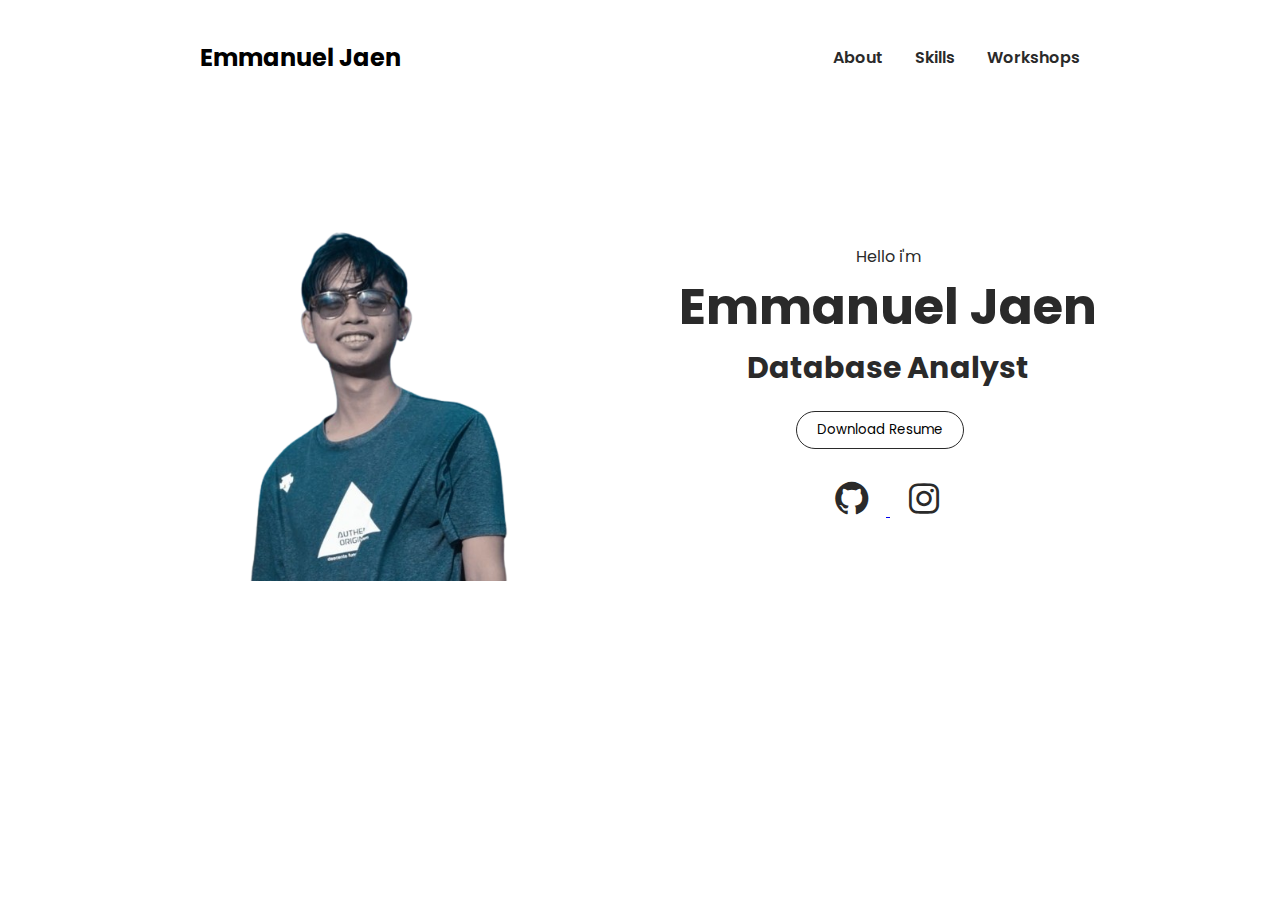
<file: index.html>
<!DOCTYPE html>
<html lang="en">

<head>
    <meta charset="UTF-8">
    <meta name="viewport" content="width=device-width, initial-scale=1.0">
    <title>Resume</title>
    <link rel="stylesheet" href="style.css">

    <!-- Boxicons CSS -->
    <link href='https://unpkg.com/boxicons@2.1.4/css/boxicons.min.css' rel='stylesheet'>
</head>

<body onload="document.body.style.opacity='1'">
    <div class="hero">
        <div class="nav">
            <div class="logo">
                <h2>Emmanuel Jaen</h2>
            </div>
            <div class="link">
                <ul>
                    <li><a href="./index.html" class="active">About</a></li>
                    <li><a href="./skills.html">Skills</a></li>
                    <li><a href="./workshops.html">Workshops </a></li>
                </ul>
            </div>
        </div>

        <div class="main">
            <img src="./img/Image-profile.png" alt="men" class="men">
            <div class="main-detil">
                <p>Hello i'm</p>
                <h1>Emmanuel Jaen</h1>
                <h4>Database Analyst</h4>

                <div class="btn">
                    <a href="./Jaen_Resume.pdf" download>
                        <button type="button">Download Resume</button>
                    </a>
                </div>

                <div class="social">
                    <a href="https://github.com/harlequin10" target="_blank"  rel="noopener noreferrer">
                        <i class='bx bxl-github'></i>
                    </a>
                    <a href="https://www.instagram.com/emman.jaen/" target="_blank"  rel="noopener noreferrer">
                        <i class='bx bxl-instagram'></i>
                    </a>
                </div>
            </div>
        </div>
        
    </div>
</body>

</html>
</file>
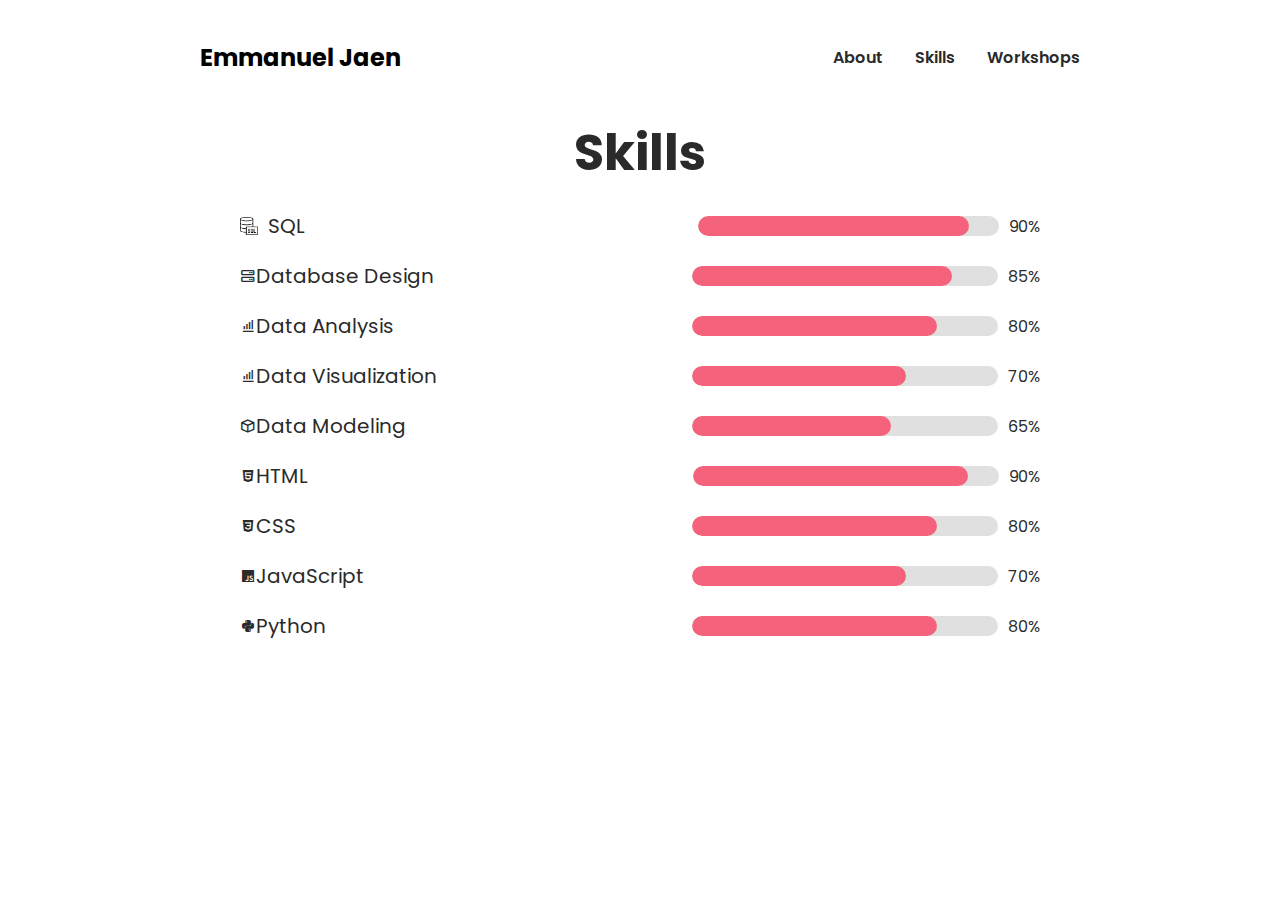
<file: skills.html>
<!DOCTYPE html>
<html lang="en">

<head>
    <meta charset="UTF-8">
    <meta name="viewport" content="width=device-width, initial-scale=1.0">
    <title>Skills - Emmanuel Jaen</title>
    <link rel="stylesheet" href="skill.css">

    <!-- Boxicons CSS -->
    <link href='https://unpkg.com/boxicons@2.1.4/css/boxicons.min.css' rel='stylesheet'>
</head>

<body onload="document.body.style.opacity='1'">
    <div class="hero">
        <div class="nav">
            <div class="logo">
                <h2>Emmanuel Jaen</h2>
            </div>
            <div class="link">
                <ul>
                    <li><a href="./index.html">About</a></li>
                    <li><a href="./skills.html" class="active">Skills</a></li>
                    <li><a href="./workshops.html">Workshops</a></li>
                </ul>
            </div>
        </div>

        <div class="main">
            <h1>Skills</h1>
            <div class="skills">
                <div class="skill">
                    <img src="./img/sql-server.png" alt="SQL Logo" class="skill-logo">
                    <p>SQL</p>
                    <div class="progress-bar">
                        <div class="progress" style="width: 90%;"></div>
                    </div>
                    <span>90%</span>
                </div>
                <div class="skill">
                    <i class='bx bx-server'></i>
                    <p>Database Design</p>
                    <div class="progress-bar">
                        <div class="progress" style="width: 85%;"></div>
                    </div>
                    <span>85%</span>
                </div>
                <div class="skill">
                    <i class='bx bx-bar-chart-alt'></i>
                    <p>Data Analysis</p>
                    <div class="progress-bar">
                        <div class="progress" style="width: 80%;"></div>
                    </div>
                    <span>80%</span>
                </div>
                
                <div class="skill">
                    <i class='bx bx-bar-chart-alt'></i>
                    <p>Data Visualization</p>
                    <div class="progress-bar">
                        <div class="progress" style="width: 70%;"></div>
                    </div>
                    <span>70%</span>
                </div>
                <!-- Placeholder for skills without specific icons -->
                <div class="skill">
                    <i class='bx bx-cube'></i>
                    <p>Data Modeling</p>
                    <div class="progress-bar">
                        <div class="progress" style="width: 65%;"></div>
                    </div>
                    <span>65%</span>
                </div>
                <div class="skill">
                    <i class='bx bxl-html5'></i>
                    <p>HTML</p>
                    <div class="progress-bar">
                        <div class="progress" style="width: 90%;"></div>
                    </div>
                    <span>90%</span>
                </div>
                <div class="skill">
                    <i class='bx bxl-css3'></i>
                    <p>CSS</p>
                    <div class="progress-bar">
                        <div class="progress" style="width: 80%;"></div>
                    </div>
                    <span>80%</span>
                </div>
                <div class="skill">
                    <i class='bx bxl-javascript'></i>
                    <p>JavaScript</p>
                    <div class="progress-bar">
                        <div class="progress" style="width: 70%;"></div>
                    </div>
                    <span>70%</span>
                </div>
                <div class="skill">
                    <i class='bx bxl-python'></i>
                    <p>Python</p>
                    <div class="progress-bar">
                        <div class="progress" style="width: 80%;"></div>
                    </div>
                    <span>80%</span>
                </div>
                
                
                
            </div>
        </div>
    </div>
</body>

</html>
</file>
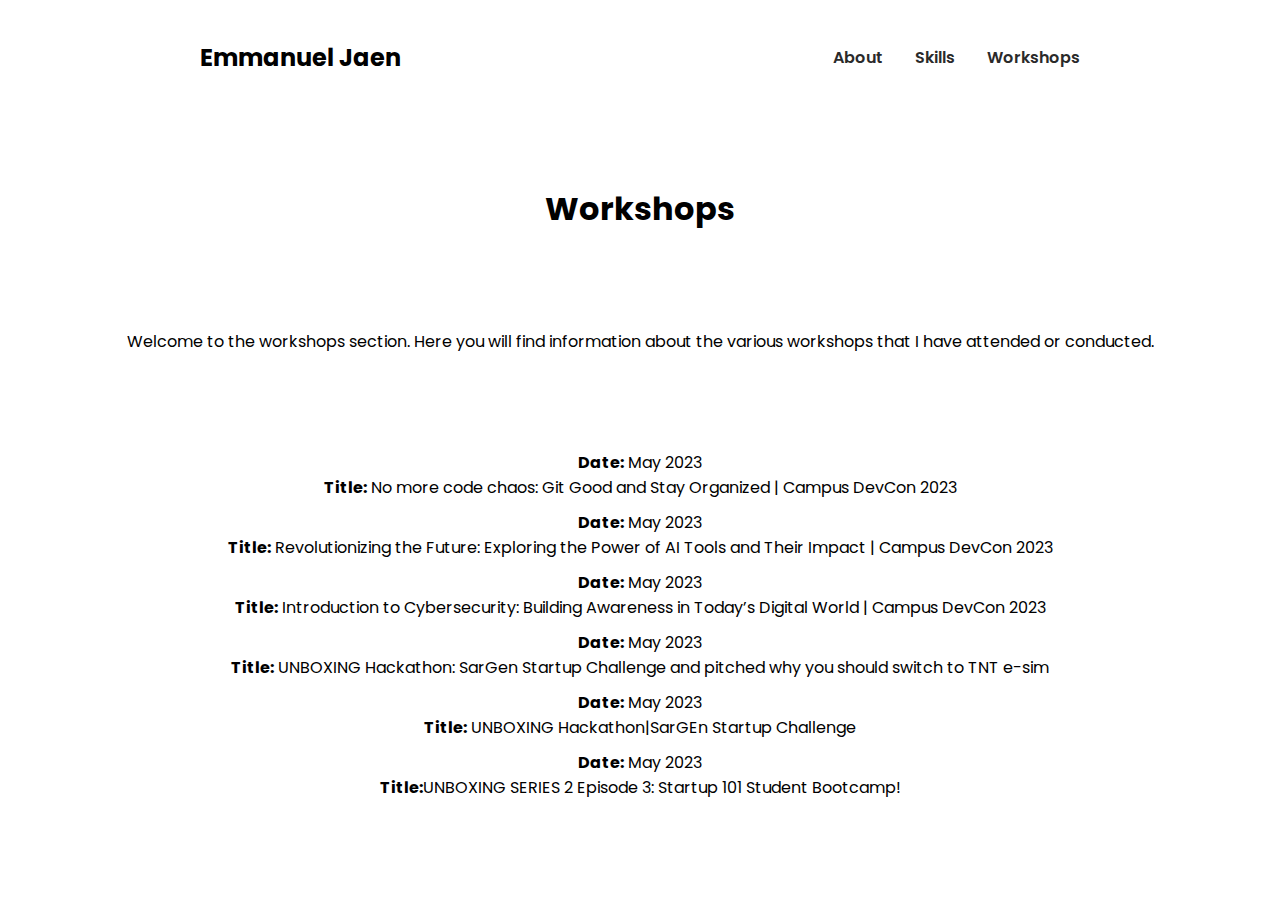
<file: workshops.html>
<!DOCTYPE html>
<html lang="en">

<head>
    <meta charset="UTF-8">
    <meta name="viewport" content="width=device-width, initial-scale=1.0">
    <title>Seminars and Workshops</title>
    <link rel="stylesheet" href="work.css">

    <!-- Boxicons CSS -->
    <link href='https://unpkg.com/boxicons@2.1.4/css/boxicons.min.css' rel='stylesheet'>
</head>

<body onload="document.body.style.opacity='1'">
    <div class="hero">
        <div class="nav">
            <div class="logo">
                <h2>Emmanuel Jaen</h2>
            </div>
            <div class="link">
                <ul>
                    <li><a href="./index.html" class="active">About</a></li>
                    <li><a href="./skills.html">Skills</a></li>
                    <li><a href="./workshops.html">Workshops</a></li>
                </ul>
            </div>
        </div>

        <div class="main">
            <h1>Workshops</h1>
            <p>Welcome to the workshops section. Here you will find information about the various workshops that I have attended or conducted.</p>
            
            
            <div class="past-seminars">
                <h2></h2>
                <ul>
                    <li>
                        <strong>Date:</strong> May 2023<br>
                        <strong>Title:</strong> No more code chaos: Git Good and Stay Organized | Campus DevCon 2023
                    </li>
                    <li>
                        <strong>Date:</strong> May 2023<br>
                        <strong>Title:</strong> Revolutionizing the Future: Exploring the Power of AI Tools and Their Impact | Campus DevCon 2023
                    </li>
                    <li>
                        <strong>Date:</strong> May 2023<br>
                        <strong>Title:</strong> Introduction to Cybersecurity: Building Awareness in Today’s Digital World | Campus DevCon 2023
                    </li>
                    <li>
                        <strong>Date:</strong> May 2023<br>
                        <strong>Title:</strong> UNBOXING Hackathon: SarGen Startup Challenge and pitched why you should switch to TNT e-sim
                    </li>
                    <li>
                        <strong>Date:</strong> May 2023<br>
                        <strong>Title:</strong> UNBOXING Hackathon|SarGEn Startup Challenge
                    </li>
                    <li>
                        <strong>Date:</strong> May 2023<br>
                        <strong>Title:</strong>UNBOXING SERIES 2 Episode 3: Startup 101 Student Bootcamp!
                    </li>
                </ul>
            </div>
        </div>
        
    </div>
</body>

</html>
</file>
<file: style.css>
@import url('https://fonts.googleapis.com/css2?family=Poppins:wght@200;300;500;600;700;900&display=swap');

* {
    margin: 0;
    padding: 0;
    font-family: 'Poppins', sans-serif;
}

body {
    opacity: 0;
    transition: opacity 3s;
}

.hero {
    width: 100%;
    height: 100vh;

}

.nav {
    display: flex;
    justify-content: space-between;
    align-items: center;
    padding: 40px 200px;
}

.nav .link ul {
    display: flex;
    align-items: center;
    justify-content: center;
    gap: 2rem;
    list-style: none;
}

.nav .link ul a {
    text-decoration: none;
    color: #2a2a2a;
    font-weight: 600;
    transition: all 2000ms ease-in-out;
}



.nav .link ul a:hover {
    color: #f4637b;
}

.main {
    display: flex;
    align-items: center;
    justify-content: center;
    gap: 6rem;
    margin-top: 70px;

}

.main .men {
    width: 400px;
    transition: all 2000ms ease;
    cursor: pointer;
}

.main .men:hover{
    transform: scale(1.3);
}

.main .main-detil {
    text-align: center;
    color: #2a2a2a;
}

.main .main-detil h1 {
    font-size: 50px;

}

.main .main-detil h4 {
    font-size: 30px;
    margin-bottom: 20px;
}

.main .btn button {
    padding: 8px 20px;
    background: transparent;
    border-radius: 30px;
    border: 1px solid #2a2a2a;
    margin-right: 1rem;
    margin-bottom: 30px;
    cursor: pointer;
}

.main .btn .btn-2 {
    padding: 8px 30px;
    background: #2a2a2a;
    color: #fff;
    border: none;
    outline: none;
    transition: all 2000ms ease-in-out;

}

.main .btn .btn-2:hover {
    background: #f4637b;
    transform: scale(1.1);
}

.social i {
    color: #2a2a2a;
    font-size: 40px;
    margin: 0px 14px;
    transition: all 2000ms ease-in-out;
    cursor: pointer;
}

.social i:hover {
    color: #f4637b;
}

.sub-btn a{
    position: absolute;
    bottom: 60px;
    right: 50px;
    padding: 10px 20px;
    background: red;
    color: #fff;
    font-size: 20px;
    text-decoration: none;
    border-radius: 6px;
}
</file>
<file: skill.css>
@import url('https://fonts.googleapis.com/css2?family=Poppins:wght@200;300;500;600;700;900&display=swap');
* {
    margin: 0;
    padding: 0;
    font-family: 'Poppins', sans-serif;
}

body {
    opacity: 0;
    transition: opacity 3s;
    
}

.hero {
    width: 100%;
    height: 100vh;
}

.nav {
    display: flex;
    justify-content: space-between;
    align-items: center;
    padding: 40px 200px;
}

.nav .link ul {
    display: flex;
    align-items: center;
    justify-content: center;
    gap: 2rem;
    list-style: none;
}

.nav .link ul a {
    text-decoration: none;
    color: #2a2a2a;
    font-weight: 600;
    transition: all 2000ms ease-in-out;
}



.nav .link ul a:hover {
    color: #f4637b;
}

.main {
    display: flex;
    flex-direction: column;
    align-items: center;
    justify-content: center;
   
    
}

.main h1 {
    font-size: 50px;
    color: #2a2a2a;
    margin-bottom: 20px;
    
}

.skills {
    width: 80%;
    max-width: 800px;
}

.skill {
    display: flex;
    align-items: center;
    justify-content: space-between;
    margin-bottom: 20px;
    color: #2a2a2a;
}

.skill p {
    font-size: 20px;
    width: 100%;
}

.progress-bar {
    width: 70%;
    background-color: #e0e0e0;
    border-radius: 25px;
    overflow: hidden;
    position: relative;
    height: 20px;
    margin-right: 10px;
}

.progress {
    background-color: #f4637b;
    height: 100%;
    border-radius: 25px;
    transition: width 2000ms ease;
}

.progress-bar span {
    font-size: 20px;
    color: #2a2a2a;
}

.skill-logo {
    width: auto; /* Adjust size as needed */
    height: 18px;
    margin-right: 10px; /* Space between logo and text */
}
</file>
<file: work.css>
@import url('https://fonts.googleapis.com/css2?family=Poppins:wght@200;300;500;600;700;900&display=swap');

* {
    margin: 0;
    padding: 0;
    font-family: 'Poppins', sans-serif;
}

body {
    opacity: 0;
    transition: opacity 3s;
}

.hero {
    width: 100%;
    height: 100vh;
}

.nav {
    display: flex;
    justify-content: space-between;
    align-items: center;
    padding: 40px 200px;
}

.nav .link ul {
    display: flex;
    align-items: center;
    justify-content: center;
    gap: 2rem;
    list-style: none;
}

.nav .link ul a {
    text-decoration: none;
    color: #2a2a2a;
    font-weight: 600;
    transition: color 200ms ease-in-out;
}

.nav .link ul a:hover {
    color: #f4637b;
}

.main {
    display: flex;
    flex-direction: column;
    align-items: center;
    justify-content: center;
    gap: 6rem;
    margin-top: 70px;

}


.main .main-detil h4 {
    font-size: 30px;
    margin-bottom: 20px;
}

.main .seminar, .main .workshop {
    margin: 20px 0;
}

.main .seminar h2, .main .workshop h2 {
    font-size: 40px;
    color: #2a2a2a;
    margin-bottom: 15px;
}

.main .seminar ul, .main .workshop ul {
    list-style: none;
    padding: 0;
    font-size: 18px;
}

.main .seminar li, .main .workshop li {
    margin-bottom: 10px;
}

.main .btn button {
    padding: 8px 20px;
    background: transparent;
    border-radius: 30px;
    border: 1px solid #2a2a2a;
    margin-right: 1rem;
    margin-bottom: 30px;
    cursor: pointer;
    transition: background 200ms ease, color 200ms ease, border-color 200ms ease;
}

.main .btn button:hover {
    background: #2a2a2a;
    color: #fff;
    border-color: #2a2a2a;
}


.main .btn .btn-2:hover {
    background: #f4637b;
    transform: scale(1.1);
}

.social i {
    color: #2a2a2a;
    font-size: 40px;
    margin: 0px 14px;
    transition: color 2000ms ease-in-out;
    cursor: pointer;
}

.social i:hover {
    color: #f4637b;
}



.past-seminars ul {
    list-style: none;
}

.past-seminars li {
    margin-bottom: 10px;
    text-align: center;
}
</file>
